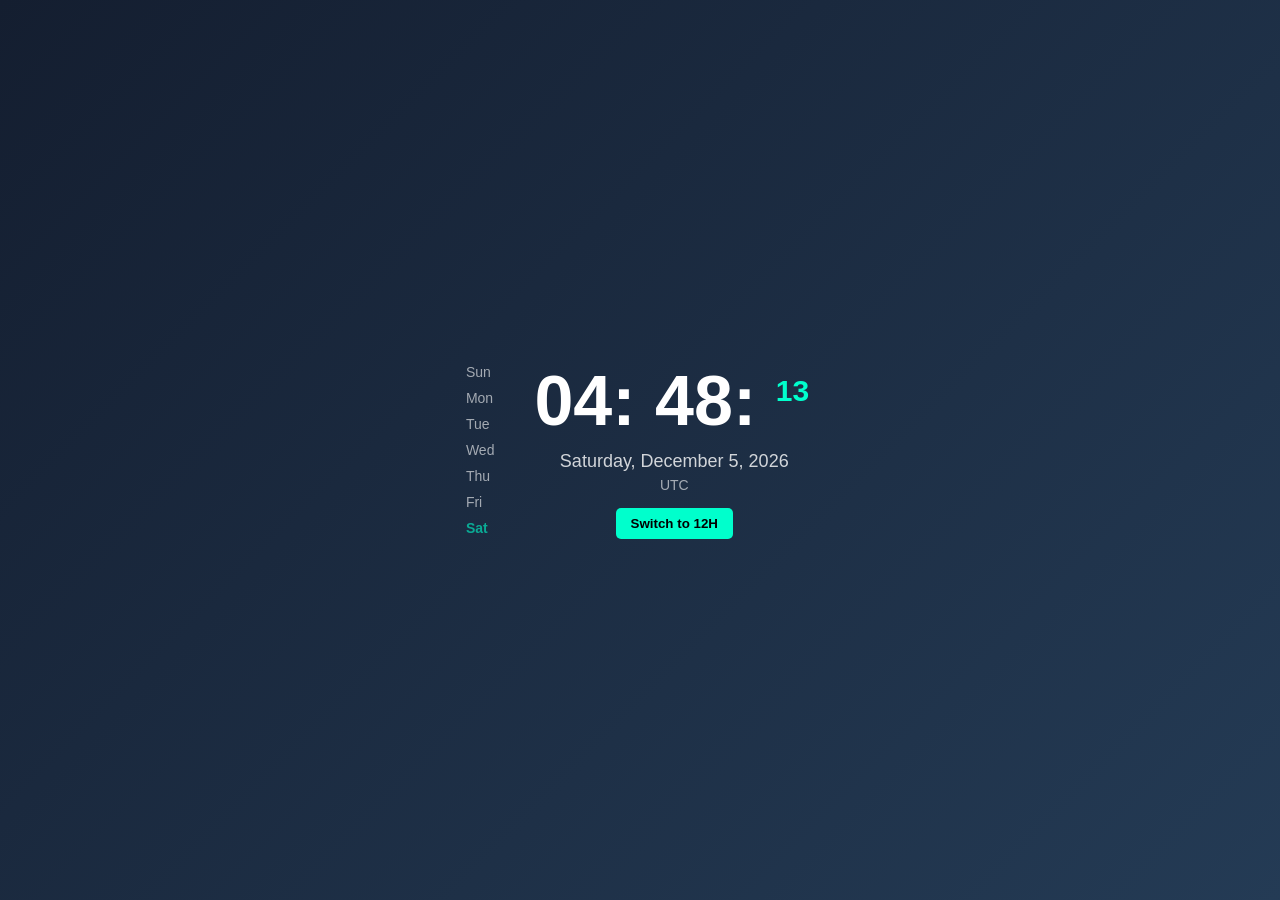
<file: index.html>
<!DOCTYPE html>
<html lang="en">
<head>
    <meta charset="UTF-8">
    <title>Advanced Digital Clock</title>
    <link rel="stylesheet" href="style.css">
</head>
<body>

<div class="container">

    <!-- Days -->
    <div class="days">
        <span>Sun</span>
        <span>Mon</span>
        <span>Tue</span>
        <span>Wed</span>
        <span>Thu</span>
        <span>Fri</span>
        <span>Sat</span>
    </div>

    <div class="clock-box">
        
        <!-- Time -->
        <div class="clock">
            <span id="hours">00</span>:
            <span id="minutes">00</span>:
            <span id="seconds">00</span>
            <span id="ampm"></span>
        </div>

        <!-- Date -->
        <div class="date" id="date"></div>

        <!-- Timezone -->
        <div class="timezone" id="timezone"></div>

        <!-- Toggle -->
        <button id="toggleFormat">Switch to 12H</button>

    </div>

</div>

<script src="script.js"></script>
</body>
</html>
</file>
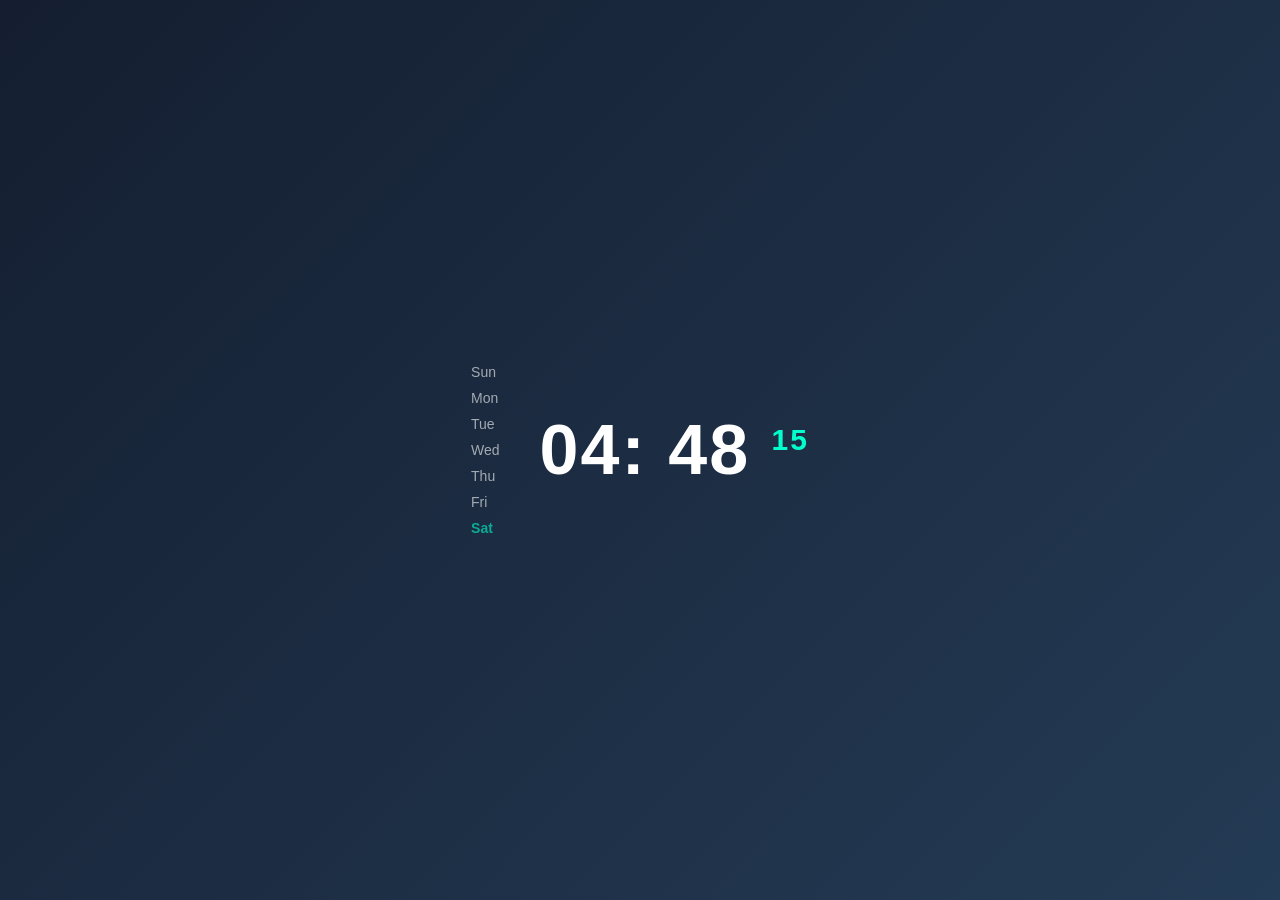
<file: DIGITAL_CLOCK.html>
<!DOCTYPE html>
<html lang="en">
<head>
    <meta charset="UTF-8">
    <title>Digital Clock</title>
    <link rel="stylesheet" href="DIGITAL_CLOCK.css">
</head>
<body>

<div class="container">
    
    <!-- Days -->
    <div class="days">
        <span>Sun</span>
        <span>Mon</span>
        <span>Tue</span>
        <span>Wed</span>
        <span>Thu</span>
        <span>Fri</span>
        <span>Sat</span>
    </div>

    <!-- Time -->
    <div class="clock">
        <span id="hours">00</span>:
        <span id="minutes">00</span>
        <span id="seconds">00</span>
    </div>

</div>

<script src="DIGITAL_CLOCK.js"></script>
</body>
</html>
</file>
<file: style.css>
body {
    margin: 0;
    font-family: 'Segoe UI', sans-serif;
    background: linear-gradient(135deg, #141e30, #243b55);
    height: 100vh;
    display: flex;
    justify-content: center;
    align-items: center;
    color: white;
}

.container {
    display: flex;
    align-items: center;
    gap: 40px;
}

/* Days */
.days {
    display: flex;
    flex-direction: column;
    gap: 10px;
    font-size: 14px;
    opacity: 0.6;
}

.days span.active {
    color: #00ffcc;
    font-weight: bold;
    opacity: 1;
}

/* Clock Box */
.clock-box {
    text-align: center;
}

/* Time */
.clock {
    font-size: 70px;
    font-weight: bold;
}

#seconds {
    font-size: 30px;
    vertical-align: super;
    color: #00ffcc;
}

#ampm {
    font-size: 20px;
    margin-left: 5px;
}

/* Date */
.date {
    margin-top: 10px;
    font-size: 18px;
    opacity: 0.8;
}

/* Timezone */
.timezone {
    margin-top: 5px;
    font-size: 14px;
    opacity: 0.6;
}

/* Button */
button {
    margin-top: 15px;
    padding: 8px 15px;
    border: none;
    background: #00ffcc;
    color: black;
    cursor: pointer;
    border-radius: 5px;
    font-weight: bold;
}

button:hover {
    background: #00ccaa;
}
</file>
<file: DIGITAL_CLOCK.css>
body {
    margin: 0;
    font-family: 'Segoe UI', sans-serif;
    background: linear-gradient(135deg, #141e30, #243b55);
    height: 100vh;
    display: flex;
    justify-content: center;
    align-items: center;
    color: white;
}

.container {
    display: flex;
    align-items: center;
    gap: 40px;
}

/* Days styling */
.days {
    display: flex;
    flex-direction: column;
    gap: 10px;
    font-size: 14px;
    opacity: 0.6;
}

.days span.active {
    color: #00ffcc;
    font-weight: bold;
    opacity: 1;
}

/* Clock styling */
.clock {
    font-size: 70px;
    font-weight: bold;
    letter-spacing: 2px;
}

#seconds {
    font-size: 30px;
    vertical-align: super;
    color: #00ffcc;
}
</file>
